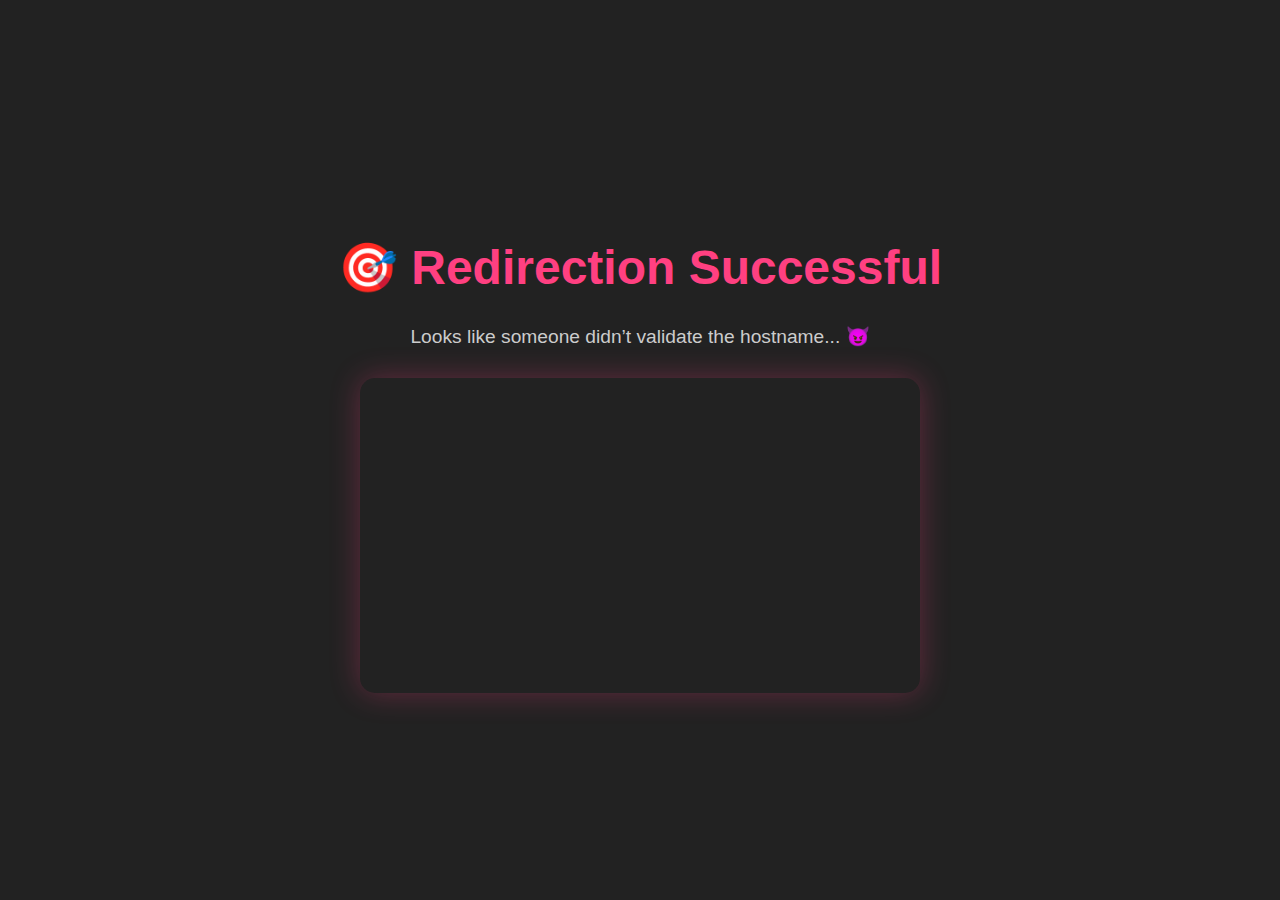
<file: PoC.html>
<!DOCTYPE html>
<html lang="en">
<head>
  <meta charset="UTF-8">
  <title>🎉 Gotcha!</title>
  <meta name="viewport" content="width=device-width, initial-scale=1">
  <style>
    body {
      background-color: #222;
      color: #fff;
      font-family: 'Segoe UI', Tahoma, Geneva, Verdana, sans-serif;
      display: flex;
      flex-direction: column;
      align-items: center;
      justify-content: center;
      height: 100vh;
      margin: 0;
      text-align: center;
    }
    h1 {
      font-size: 3rem;
      margin-bottom: 10px;
      color: #ff4081;
    }
    p {
      font-size: 1.2rem;
      margin-bottom: 30px;
      color: #ccc;
    }
    iframe {
      border: none;
      border-radius: 15px;
      box-shadow: 0 0 30px rgba(255, 64, 129, 0.3);
    }
  </style>
</head>
<body>
  <h1>🎯 Redirection Successful</h1>
  <p>Looks like someone didn’t validate the hostname... 😈</p>
  <iframe width="560" height="315" src="https://www.youtube.com/embed/dQw4w9WgXcQ?autoplay=1"
    title="YouTube video player" allow="autoplay; encrypted-media" allowfullscreen>
  </iframe>
</body>
</html>
</file>
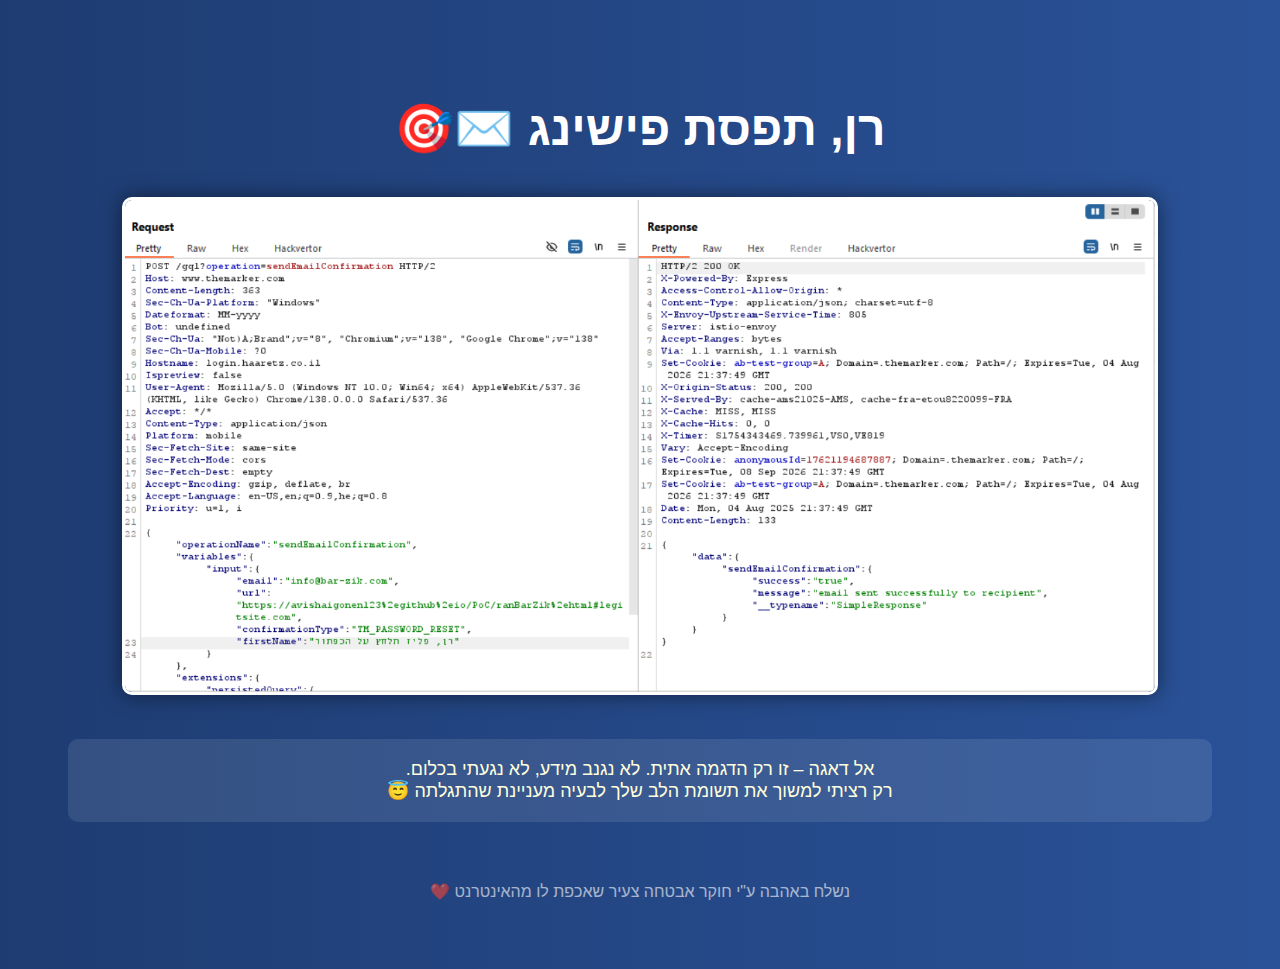
<file: PoC/ranBarZik.html>
<!DOCTYPE html>
<html lang="he">
<head>
  <meta charset="UTF-8">
  <title>רן... תפסת פישינג :)</title>
  <style>
    body {
      direction: rtl;
      font-family: 'Segoe UI', Tahoma, Geneva, Verdana, sans-serif;
      background: linear-gradient(to right, #1e3c72, #2a5298);
      color: white;
      padding: 60px;
      text-align: center;
    }
    h1 {
      font-size: 48px;
      margin-bottom: 20px;
    }
    p {
      font-size: 22px;
      margin-bottom: 40px;
    }
    img {
      max-width: 90%;
      border: 3px solid #fff;
      border-radius: 10px;
      box-shadow: 0 0 20px rgba(0,0,0,0.5);
      margin-top: 20px;
    }
    .note {
      margin-top: 40px;
      background-color: rgba(255, 255, 255, 0.1);
      padding: 20px;
      border-radius: 10px;
      font-size: 18px;
      color: #ffd;
    }
    .signature {
      margin-top: 60px;
      font-size: 16px;
      opacity: 0.6;
    }
  </style>
</head>
<body>

  <h1>רן, תפסת פישינג ✉️🎯</h1>
    
  <img src="burp.png" alt="צילום מסך מ־Burp Suite">

  <div class="note">
    אל דאגה – זו רק הדגמה אתית. לא נגנב מידע, לא נגעתי בכלום.<br>
    רק רציתי למשוך את תשומת הלב שלך לבעיה מעניינת שהתגלתה 😇
  </div>

  <div class="signature">
    נשלח באהבה ע"י חוקר אבטחה צעיר שאכפת לו מהאינטרנט ❤️
  </div>

</body>
</html>
</file>
